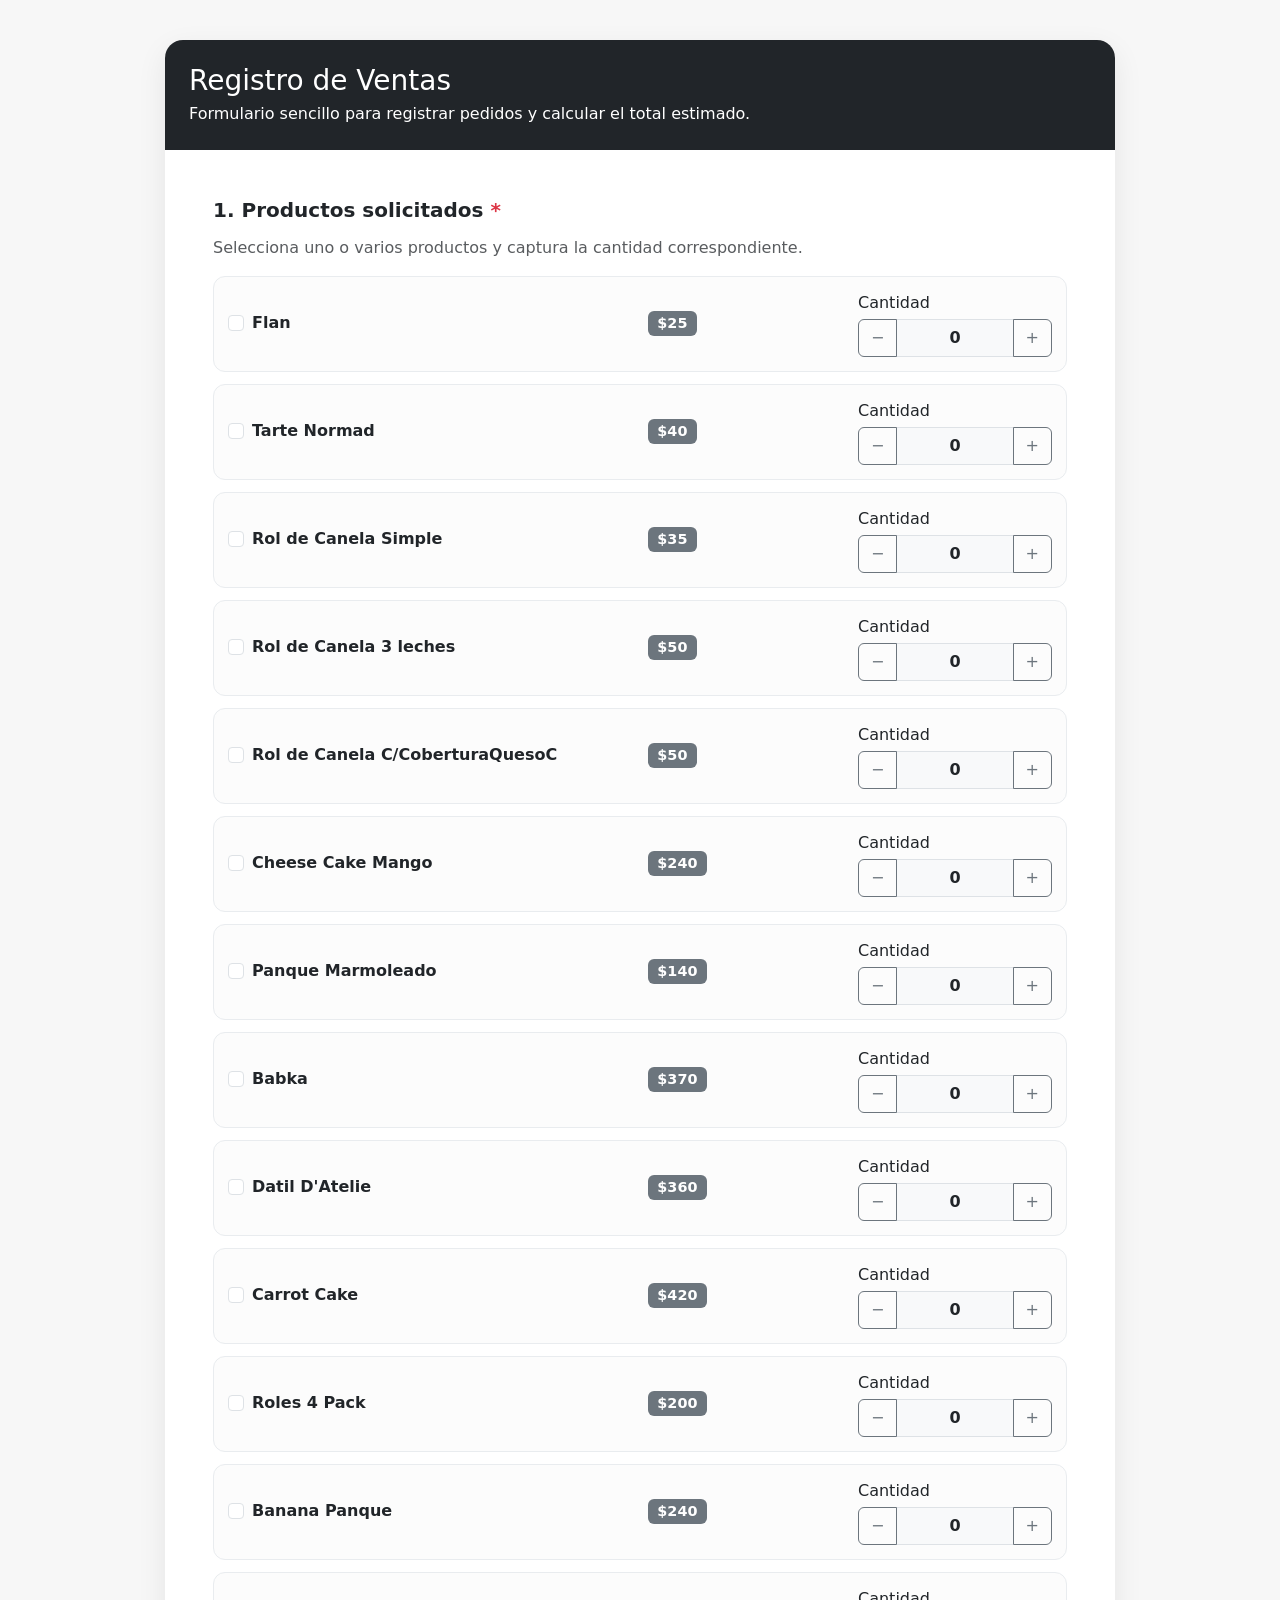
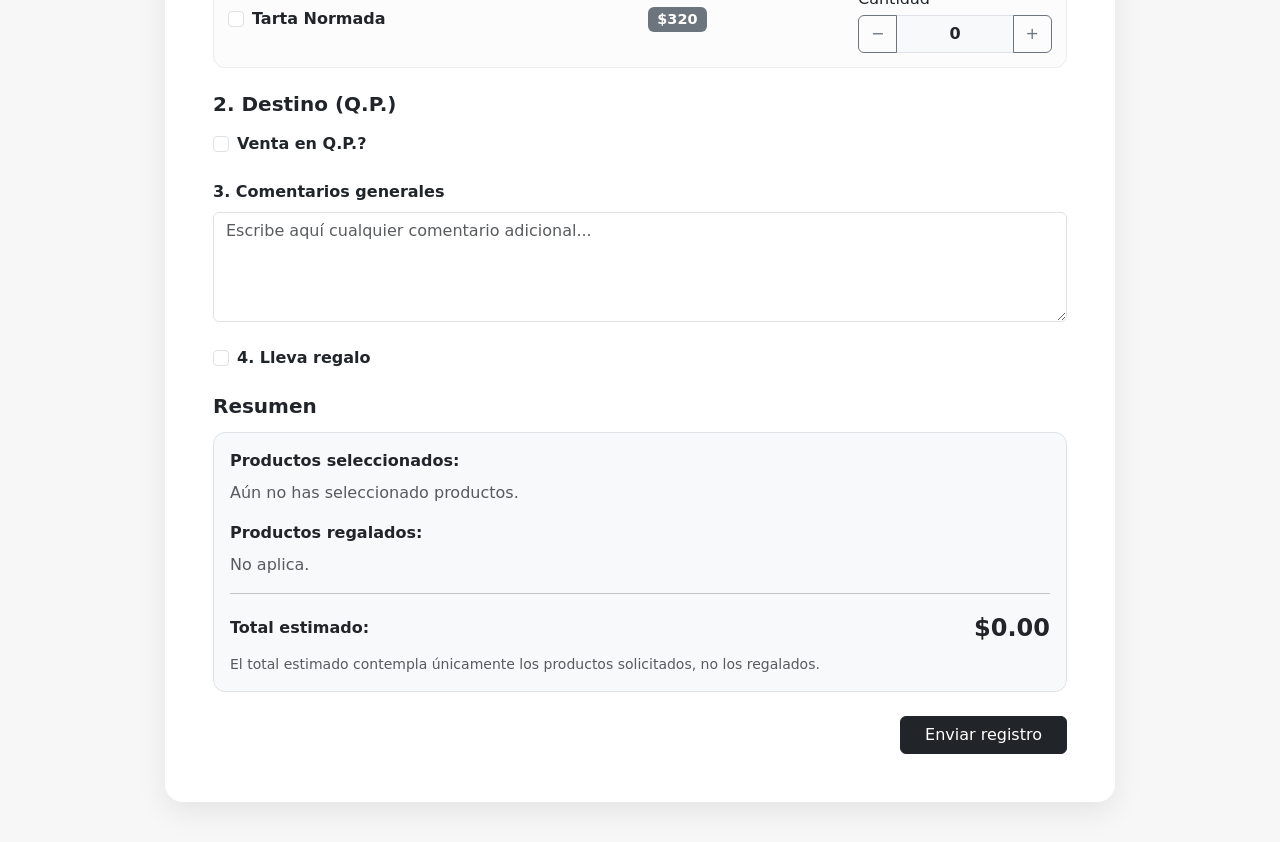
<file: provisional/internalServices/registro-ventas/index.html>
<!DOCTYPE html>
<html lang="es">
<head>
  <meta charset="UTF-8" />
  <meta name="viewport" content="width=device-width, initial-scale=1.0" />
  <title>Registro de Ventas</title>
  <link
    href="https://cdn.jsdelivr.net/npm/bootstrap@5.3.3/dist/css/bootstrap.min.css"
    rel="stylesheet"
  />
  <style>
    body {
      background: #f7f7f7;
    }

    .form-card {
      max-width: 950px;
      margin: 40px auto;
      background: #fff;
      border-radius: 18px;
      box-shadow: 0 10px 30px rgba(0, 0, 0, 0.08);
      overflow: hidden;
    }

    .form-header {
      background: #212529;
      color: #fff;
      padding: 24px;
    }

    .product-row,
    .gift-row {
      border: 1px solid #e9ecef;
      border-radius: 12px;
      padding: 14px;
      margin-bottom: 12px;
      background: #fcfcfc;
    }

    .section-title {
      font-weight: 700;
      margin-bottom: 14px;
    }

    .summary-box {
      background: #f8f9fa;
      border: 1px solid #dee2e6;
      border-radius: 12px;
      padding: 16px;
    }

    .hidden {
      display: none !important;
    }

    .price-badge {
      font-size: 0.9rem;
    }

    .required-star {
      color: #dc3545;
    }

    .qty-stepper-wrap .qty-display {
      min-width: 2.75rem;
      user-select: none;
    }
  </style>
</head>
<body>
  <div class="container">
    <div class="form-card">
      <div class="form-header">
        <h1 class="h3 mb-1">Registro de Ventas</h1>
        <p class="mb-0">Formulario sencillo para registrar pedidos y calcular el total estimado.</p>
      </div>

      <div class="p-4 p-md-5">
        <form
          id="salesForm"
          action="https://formspree.io/f/xojpanwj"
          method="POST"
          novalidate
        >
          <!-- ===================================================== -->
          <!-- CONFIGURACION OCULTA PARA FORMSPREE -->
          <!-- ===================================================== -->
          <input type="hidden" name="Total estimado" id="totalEstimadoInput"/>


          <!-- ===================================================== -->
          <!-- 1. PRODUCTOS SOLICITADOS -->
          <!-- ===================================================== -->
          <section class="mb-4">
            <h2 class="h5 section-title">
              1. Productos solicitados <span class="required-star">*</span>
            </h2>
            <p class="text-muted mb-3">
              Selecciona uno o varios productos y captura la cantidad correspondiente.
            </p>

            <div id="productsContainer"></div>
            <div class="invalid-feedback d-block hidden" id="productsError">
              Debes seleccionar al menos un producto con cantidad mayor a 0.
            </div>
          </section>

          <!-- ===================================================== -->
          <!-- 2. VENTA EN Q.P. Y CASA DIRIGIDA -->
          <!-- ===================================================== -->
          <section class="mb-4">
            <h2 class="h5 section-title mb-3">2. Destino (Q.P.)</h2>

            <div class="form-check mb-3">
              <input
                class="form-check-input"
                type="checkbox"
                id="ventaEnQP"
                name="Venta en Q.P."
                value="Sí"
                aria-controls="casaDirigidaWrap"
                aria-expanded="false"
              />
              <label class="form-check-label fw-semibold" for="ventaEnQP">
                Venta en Q.P.?
              </label>
            </div>

            <div id="casaDirigidaWrap" class="hidden">
              <label for="casaDirigida" class="form-label fw-semibold">
                ¿A qué casa va dirigida? <span class="required-star">*</span>
              </label>
              <input
                type="text"
                class="form-control text-uppercase"
                id="casaDirigida"
                name="Casa"
                maxlength="3"
                inputmode="text"
                autocomplete="off"
                placeholder="Ej. 72E"
                disabled
              />
              <div class="form-text">
                Hasta 3 caracteres alfanuméricos. Se convierten a mayúsculas automáticamente.
              </div>
              <div class="invalid-feedback" id="casaDirigidaFeedback">
                Ingresa un código de 1 a 3 letras o números (sin espacios ni símbolos).
              </div>
            </div>
          </section>

          <!-- ===================================================== -->
          <!-- 3. COMENTARIOS GENERALES -->
          <!-- ===================================================== -->
          <section class="mb-4">
            <label for="comentariosGenerales" class="form-label fw-semibold">
              3. Comentarios generales
            </label>
            <textarea
              class="form-control"
              id="comentariosGenerales"
              name="Comentarios generales"
              rows="4"
              placeholder="Escribe aquí cualquier comentario adicional..."
            ></textarea>
          </section>

          <!-- ===================================================== -->
          <!-- 4. LLEVA REGALO -->
          <!-- ===================================================== -->
          <section class="mb-4">
            <div class="form-check mb-3">
              <input
                class="form-check-input"
                type="checkbox"
                id="llevaRegalo"
                name="Lleva regalo"
                value="Sí"
              />
              <label class="form-check-label fw-semibold" for="llevaRegalo">
                4. Lleva regalo
              </label>
            </div>

            <div id="giftSection" class="hidden">
              <div class="mb-2 text-muted">
                Selecciona los productos que se regalaron y su cantidad.
              </div>
              <div id="giftProductsContainer"></div>
            </div>
          </section>

          <!-- ===================================================== -->
          <!-- RESUMEN -->
          <!-- ===================================================== -->
          <section class="mb-4">
            <h2 class="h5 section-title">Resumen</h2>
            <div class="summary-box">
              <p class="mb-2"><strong>Productos seleccionados:</strong></p>
              <div id="selectedProductsPreview" class="mb-3 text-muted">
                Aún no has seleccionado productos.
              </div>

              <p class="mb-2"><strong>Productos regalados:</strong></p>
              <div id="giftProductsPreview" class="mb-3 text-muted">
                No aplica.
              </div>

              <hr />

              <div class="d-flex justify-content-between align-items-center">
                <span class="fw-semibold">Total estimado:</span>
                <span class="fs-4 fw-bold" id="totalDisplay">$0.00</span>
              </div>
              <div class="form-text mt-2">
                El total estimado contempla únicamente los productos solicitados, no los regalados.
              </div>
            </div>
          </section>

          <div class="d-grid d-md-flex justify-content-md-end">
            <button type="submit" class="btn btn-dark px-4">
              Enviar registro
            </button>
          </div>
        </form>
      </div>
    </div>
  </div>

  <script>
    /*
      ============================================================
      CONFIGURACION EDITABLE DE PRODUCTOS
      - Aqui puedes cambiar nombres y precios
      ============================================================
    */
    const PRODUCTOS = [
      { id: "flan", nombre: "Flan", precio: 25 },
      { id: "tarte_normad", nombre: "Tarte Normad", precio: 40 },
      { id: "rol_canela_simple", nombre: "Rol de Canela Simple", precio: 35 },
      { id: "rol_canela_3_leches", nombre: "Rol de Canela 3 leches", precio: 50 },
      { id: "rol_canela_cobertura_quesoc", nombre: "Rol de Canela C/CoberturaQuesoC", precio: 50 },
      { id: "cheese_cake_mango", nombre: "Cheese Cake Mango", precio: 240 },
      { id: "panque_marmoleado", nombre: "Panque Marmoleado", precio: 140 },
      { id: "babka", nombre: "Babka", precio: 370 },
      { id: "datil_d_atelie", nombre: "Datil D'Atelie", precio: 360 },
      { id: "carrot_cake", nombre: "Carrot Cake", precio: 420 },
      { id: "roles_canela", nombre: "Roles 4 Pack", precio: 200 },
      { id: "banana_panque", nombre: "Banana Panque", precio: 240 },
      { id: "tarta_normand", nombre: "Tarta Normada", precio: 320 }
    ];

    const productsContainer = document.getElementById("productsContainer");
    const giftProductsContainer = document.getElementById("giftProductsContainer");
    const llevaRegaloCheckbox = document.getElementById("llevaRegalo");
    const giftSection = document.getElementById("giftSection");
    const totalDisplay = document.getElementById("totalDisplay");
    const selectedProductsPreview = document.getElementById("selectedProductsPreview");
    const giftProductsPreview = document.getElementById("giftProductsPreview");
    const totalEstimadoInput = document.getElementById("totalEstimadoInput");
    const salesForm = document.getElementById("salesForm");
    const ventaEnQPCheckbox = document.getElementById("ventaEnQP");
    const casaDirigidaWrap = document.getElementById("casaDirigidaWrap");
    const casaDirigidaInput = document.getElementById("casaDirigida");
    const productsError = document.getElementById("productsError");

    const CASA_QP_REGEX = /^[A-Z0-9]{1,3}$/;

    function createProductRow(producto, type = "venta") {
      const row = document.createElement("div");
      row.className = type === "venta" ? "product-row" : "gift-row";

      const checkId = `${type}_${producto.id}_check`;
      const qtyId = `${type}_${producto.id}_qty`;

      row.innerHTML = `
        <div class="row g-3 align-items-center">
          <div class="col-12 col-md-6">
            <div class="form-check">
              <input
                class="form-check-input product-check"
                type="checkbox"
                id="${checkId}"
                data-type="${type}"
                data-product-id="${producto.id}"
                data-product-name="${producto.nombre}"
                data-product-price="${producto.precio}"
              />
              <label class="form-check-label fw-semibold" for="${checkId}">
                ${producto.nombre}
              </label>
            </div>
          </div>

          <div class="col-6 col-md-3">
            <span class="badge text-bg-secondary price-badge">$${producto.precio}</span>
          </div>

          <div class="col-6 col-md-3">
            <label for="${qtyId}" class="form-label mb-1">Cantidad</label>
            <div class="qty-stepper-wrap">
              <input
                type="hidden"
                value="0"
                id="${qtyId}"
                class="product-qty"
                data-type="${type}"
                data-product-id="${producto.id}"
                data-product-name="${producto.nombre}"
                data-product-price="${producto.precio}"
                ${type === "regalo" ? '' : `name="Cant. ${producto.nombre}"`}
              />
              <div class="input-group">
                <button
                  type="button"
                  class="btn btn-outline-secondary qty-btn qty-minus"
                  data-type="${type}"
                  data-product-id="${producto.id}"
                  aria-label="Disminuir cantidad"
                >
                  −
                </button>
                <span
                  class="input-group-text flex-grow-1 justify-content-center qty-display fw-semibold"
                  id="${qtyId}_display"
                  aria-live="polite"
                >0</span>
                <button
                  type="button"
                  class="btn btn-outline-secondary qty-btn qty-plus"
                  data-type="${type}"
                  data-product-id="${producto.id}"
                  aria-label="Aumentar cantidad"
                >
                  +
                </button>
              </div>
            </div>
          </div>
        </div>
      `;

      return row;
    }

    function setProductQuantity(qtyInput, newValue) {
      let v = Math.max(0, parseInt(newValue, 10) || 0);
      qtyInput.value = String(v);
      const wrap = qtyInput.closest(".qty-stepper-wrap");
      const display = wrap && wrap.querySelector(".qty-display");
      if (display) display.textContent = v;
    }

    function renderProducts() {
      productsContainer.innerHTML = "";
      giftProductsContainer.innerHTML = "";

      PRODUCTOS.forEach((producto) => {
        productsContainer.appendChild(createProductRow(producto, "venta"));
        giftProductsContainer.appendChild(createProductRow(producto, "regalo"));
      });

      attachEvents();
      updateSummary();
    }

    function attachEvents() {
      document.querySelectorAll(".product-check").forEach((checkbox) => {
        checkbox.addEventListener("change", () => {
          const type = checkbox.dataset.type;
          const productId = checkbox.dataset.productId;
          const qtyInput = document.querySelector(
            `.product-qty[data-type="${type}"][data-product-id="${productId}"]`
          );

          if (checkbox.checked && Number(qtyInput.value) === 0) {
            setProductQuantity(qtyInput, 1);
          }

          if (!checkbox.checked) {
            setProductQuantity(qtyInput, 0);
          }

          updateSummary();
        });
      });

      document.querySelectorAll(".qty-minus, .qty-plus").forEach((btn) => {
        btn.addEventListener("click", () => {
          const type = btn.dataset.type;
          const productId = btn.dataset.productId;
          const qtyInput = document.querySelector(
            `.product-qty[data-type="${type}"][data-product-id="${productId}"]`
          );
          const delta = btn.classList.contains("qty-plus") ? 1 : -1;
          const current = parseInt(qtyInput.value, 10) || 0;
          setProductQuantity(qtyInput, current + delta);

          const value = parseInt(qtyInput.value, 10) || 0;
          const checkbox = document.querySelector(
            `.product-check[data-type="${type}"][data-product-id="${productId}"]`
          );
          checkbox.checked = value > 0;
          updateSummary();
        });
      });
    }

    function getSelectedProducts(type = "venta") {
      const items = [];

      document.querySelectorAll(`.product-qty[data-type="${type}"]`).forEach((input) => {
        const cantidad = parseInt(input.value, 10) || 0;

        if (cantidad > 0) {
          items.push({
            id: input.dataset.productId,
            nombre: input.dataset.productName,
            precio: parseFloat(input.dataset.productPrice),
            cantidad: cantidad,
            subtotal: parseFloat(input.dataset.productPrice) * cantidad
          });
        }
      });

      return items;
    }

    function updateSummary() {
      const ventas = getSelectedProducts("venta");
      const regalos = llevaRegaloCheckbox.checked ? getSelectedProducts("regalo") : [];

      const total = ventas.reduce((acc, item) => acc + item.subtotal, 0);

      if (ventas.length > 0) {
        selectedProductsPreview.innerHTML = ventas
          .map(
            (item) =>
              `<div>• ${item.nombre} — Cantidad: ${item.cantidad} — Subtotal: $${item.subtotal.toFixed(2)}</div>`
          )
          .join("");
      } else {
        selectedProductsPreview.innerHTML = `<span class="text-muted">Aún no has seleccionado productos.</span>`;
      }

      if (llevaRegaloCheckbox.checked) {
        if (regalos.length > 0) {
          giftProductsPreview.innerHTML = regalos
            .map((item) => `<div>• ${item.nombre} — Cantidad: ${item.cantidad}</div>`)
            .join("");
        } else {
          giftProductsPreview.innerHTML = `<span class="text-muted">Se marcó regalo, pero aún no se han seleccionado productos regalados.</span>`;
        }
      } else {
        giftProductsPreview.innerHTML = `<span class="text-muted">No aplica.</span>`;
      }

      totalDisplay.textContent = `$${total.toFixed(2)}`;
      totalEstimadoInput.value = total.toFixed(2);
    }

    function setCasaQPSectionOpen(open) {
      casaDirigidaWrap.classList.toggle("hidden", !open);
      ventaEnQPCheckbox.setAttribute("aria-expanded", open ? "true" : "false");
      casaDirigidaInput.disabled = !open;
      if (!open) {
        casaDirigidaInput.value = "";
        casaDirigidaInput.classList.remove("is-valid", "is-invalid");
        casaDirigidaInput.removeAttribute("required");
        casaDirigidaInput.setAttribute("aria-required", "false");
      } else {
        casaDirigidaInput.setAttribute("required", "");
        casaDirigidaInput.setAttribute("aria-required", "true");
      }
    }

    function sanitizeCasaQP(raw) {
      return raw.toUpperCase().replace(/[^A-Z0-9]/g, "").slice(0, 3);
    }

    function validateCasaDirigida() {
      if (!ventaEnQPCheckbox.checked) {
        casaDirigidaInput.classList.remove("is-invalid", "is-valid");
        return true;
      }

      const value = sanitizeCasaQP(casaDirigidaInput.value);

      if (value.length === 0 || !CASA_QP_REGEX.test(value)) {
        casaDirigidaInput.classList.add("is-invalid");
        casaDirigidaInput.classList.remove("is-valid");
        return false;
      }

      casaDirigidaInput.classList.remove("is-invalid");
      casaDirigidaInput.classList.add("is-valid");
      return true;
    }

    function validateProducts() {
      const ventas = getSelectedProducts("venta");
      const isValid = ventas.length > 0;

      productsError.classList.toggle("hidden", isValid);
      return isValid;
    }

    ventaEnQPCheckbox.addEventListener("change", () => {
      setCasaQPSectionOpen(ventaEnQPCheckbox.checked);
      if (ventaEnQPCheckbox.checked) {
        casaDirigidaInput.focus();
      }
    });

    casaDirigidaInput.addEventListener("input", () => {
      const el = casaDirigidaInput;
      if (el.disabled) return;
      const start = el.selectionStart;
      const end = el.selectionEnd;
      const cleaned = sanitizeCasaQP(el.value);
      if (el.value !== cleaned) {
        el.value = cleaned;
        const len = cleaned.length;
        if (start !== null && end !== null) {
          const pos = Math.min(len, start, end);
          el.setSelectionRange(pos, pos);
        }
      }
      if (el.value.length > 0) {
        validateCasaDirigida();
      } else {
        el.classList.remove("is-valid", "is-invalid");
      }
    });

    llevaRegaloCheckbox.addEventListener("change", () => {
      giftSection.classList.toggle("hidden", !llevaRegaloCheckbox.checked);

      if (!llevaRegaloCheckbox.checked) {
        document.querySelectorAll('.product-qty[data-type="regalo"]').forEach((input) => {
          setProductQuantity(input, 0);
        });
        document.querySelectorAll('.product-check[data-type="regalo"]').forEach((check) => {
          check.checked = false;
        });
      }

      updateSummary();
    });

    salesForm.addEventListener("submit", (e) => {
      const isCasaValid = validateCasaDirigida();
      const areProductsValid = validateProducts();

      updateSummary();

      if (!isCasaValid || !areProductsValid) {
        e.preventDefault();
        e.stopPropagation();
      }
    });

    setCasaQPSectionOpen(false);

    renderProducts();
  </script>
</body>
</html>
</file>
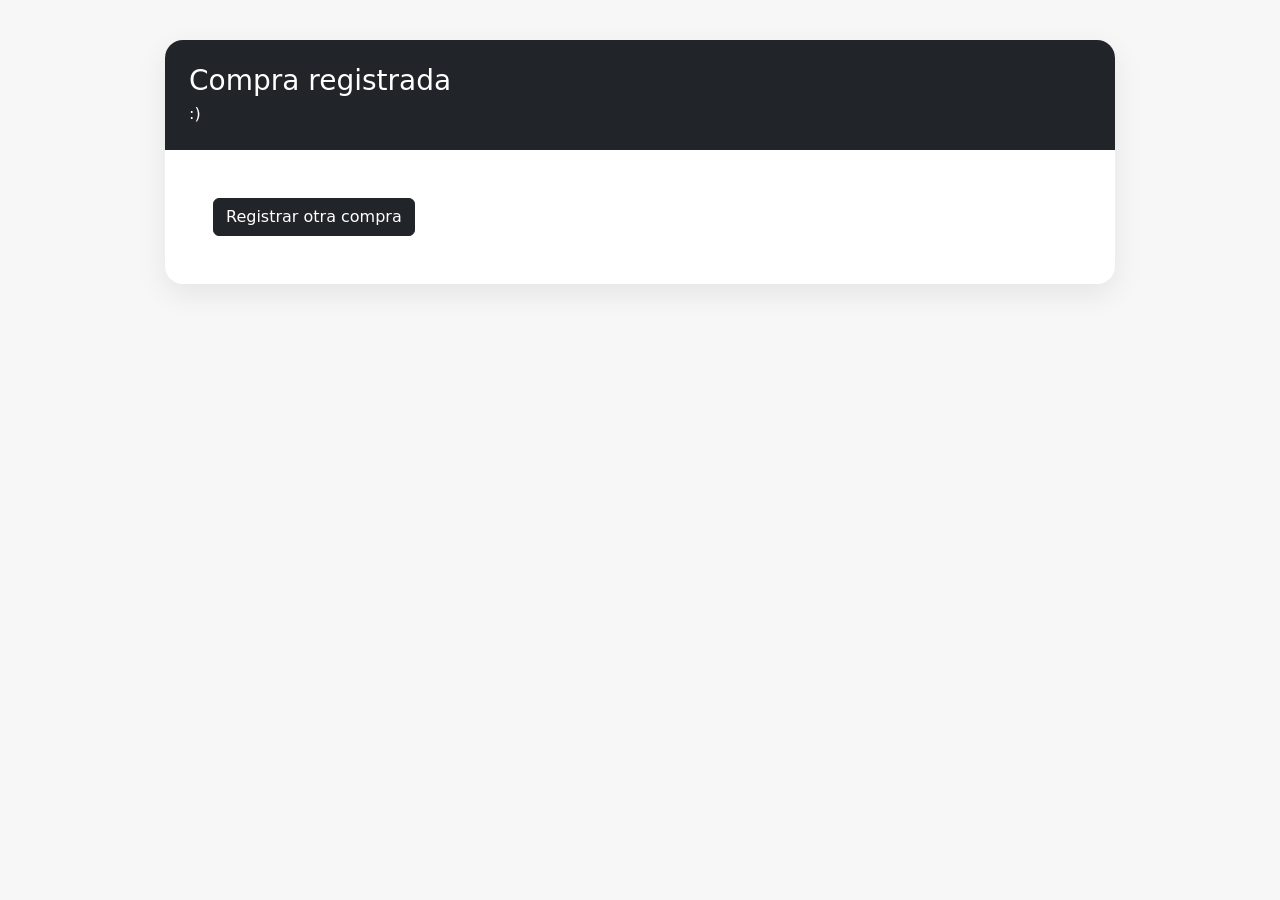
<file: provisional/internalServices/registro-ventas/thanks/index.html>
<!DOCTYPE html>
<html lang="es">
<head>
  <meta charset="UTF-8" />
  <meta name="viewport" content="width=device-width, initial-scale=1.0" />
  <title>Registro de Ventas</title>
  <link
    href="https://cdn.jsdelivr.net/npm/bootstrap@5.3.3/dist/css/bootstrap.min.css"
    rel="stylesheet"
  />
  <style>
    body {
      background: #f7f7f7;
    }

    .form-card {
      max-width: 950px;
      margin: 40px auto;
      background: #fff;
      border-radius: 18px;
      box-shadow: 0 10px 30px rgba(0, 0, 0, 0.08);
      overflow: hidden;
    }

    .form-header {
      background: #212529;
      color: #fff;
      padding: 24px;
    }

    .product-row,
    .gift-row {
      border: 1px solid #e9ecef;
      border-radius: 12px;
      padding: 14px;
      margin-bottom: 12px;
      background: #fcfcfc;
    }

    .section-title {
      font-weight: 700;
      margin-bottom: 14px;
    }

    .summary-box {
      background: #f8f9fa;
      border: 1px solid #dee2e6;
      border-radius: 12px;
      padding: 16px;
    }

    .hidden {
      display: none !important;
    }

    .price-badge {
      font-size: 0.9rem;
    }

    .required-star {
      color: #dc3545;
    }

    .qty-stepper-wrap .qty-display {
      min-width: 2.75rem;
      user-select: none;
    }
  </style>
</head>
<body>
  <div class="container">
    <div class="form-card">
      <div class="form-header">
        <h1 class="h3 mb-1">Compra registrada</h1>
        <p class="mb-0">:)</p>
      </div>

      <div class="p-4 p-md-5">
        <a href="../index.html" class="btn btn-dark">Registrar otra compra</a>
      </div>
    </div>
  </div>

</body>
</html>
</file>
